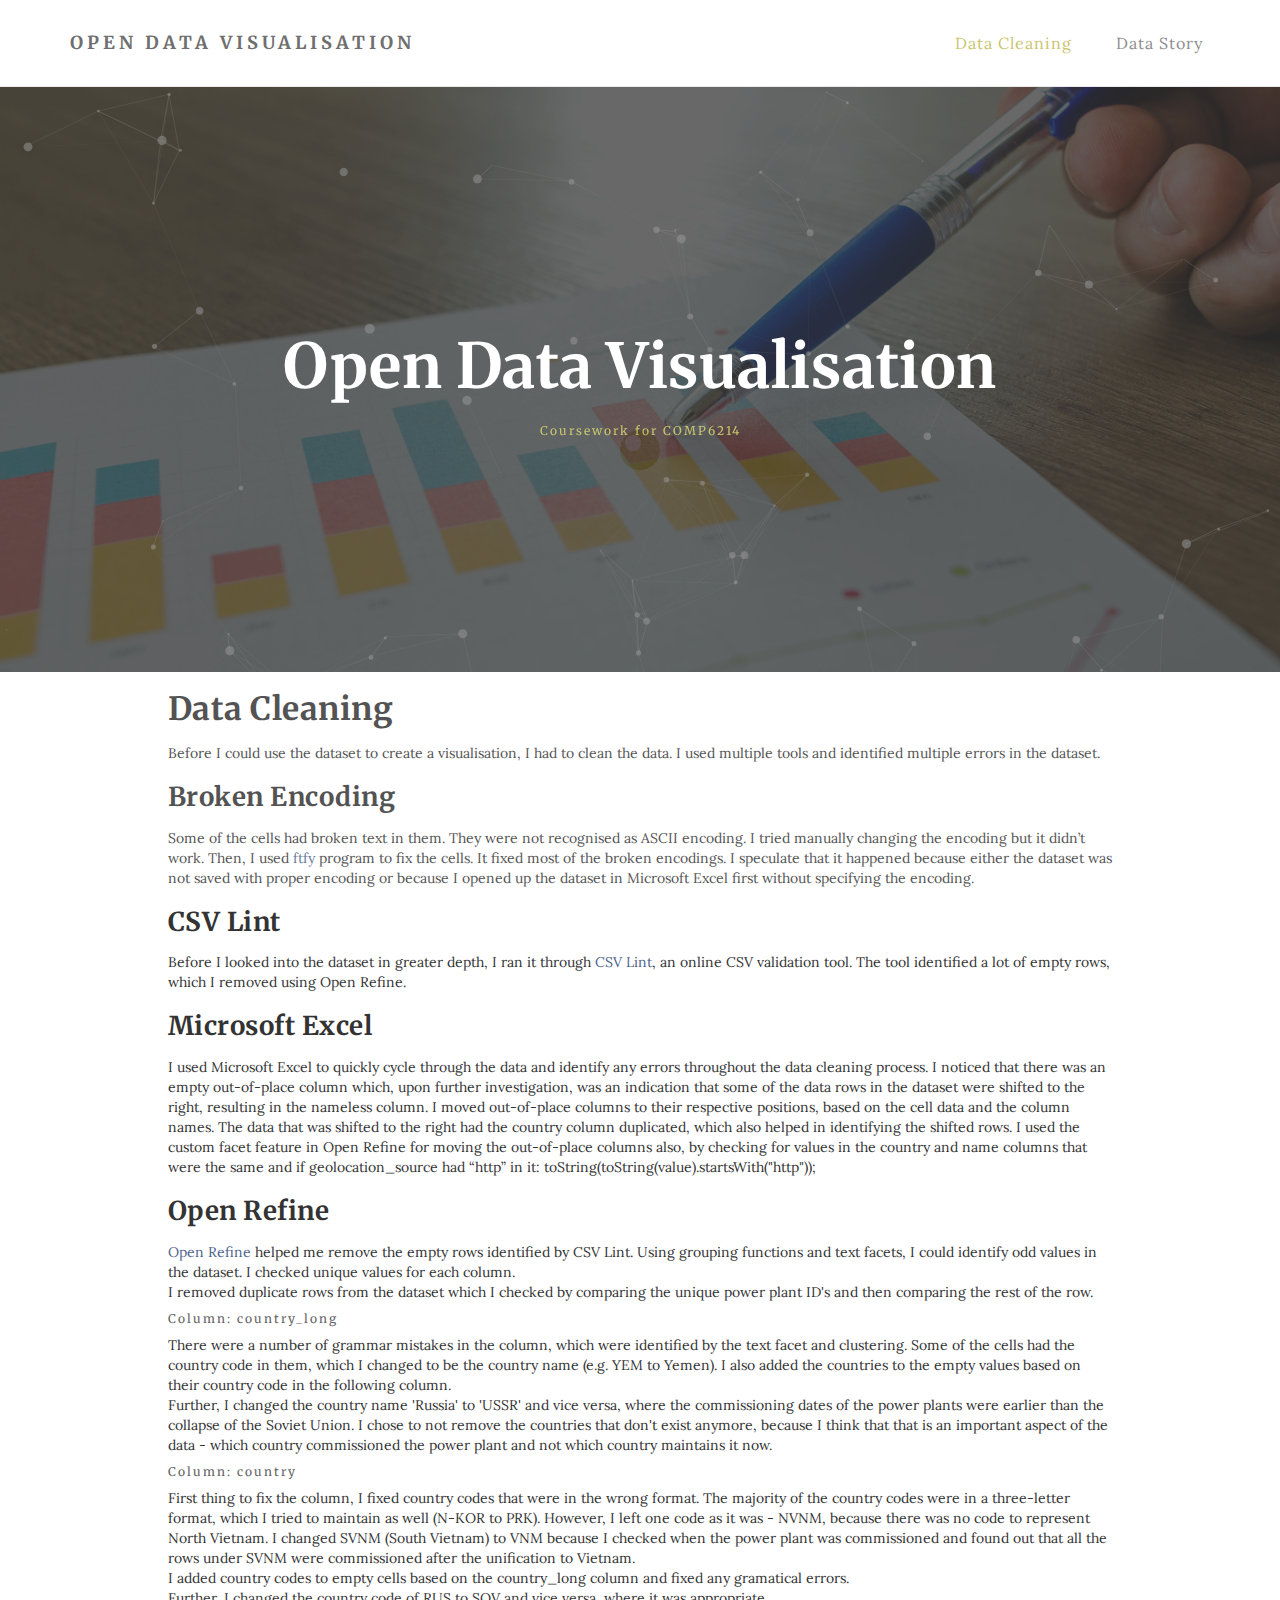
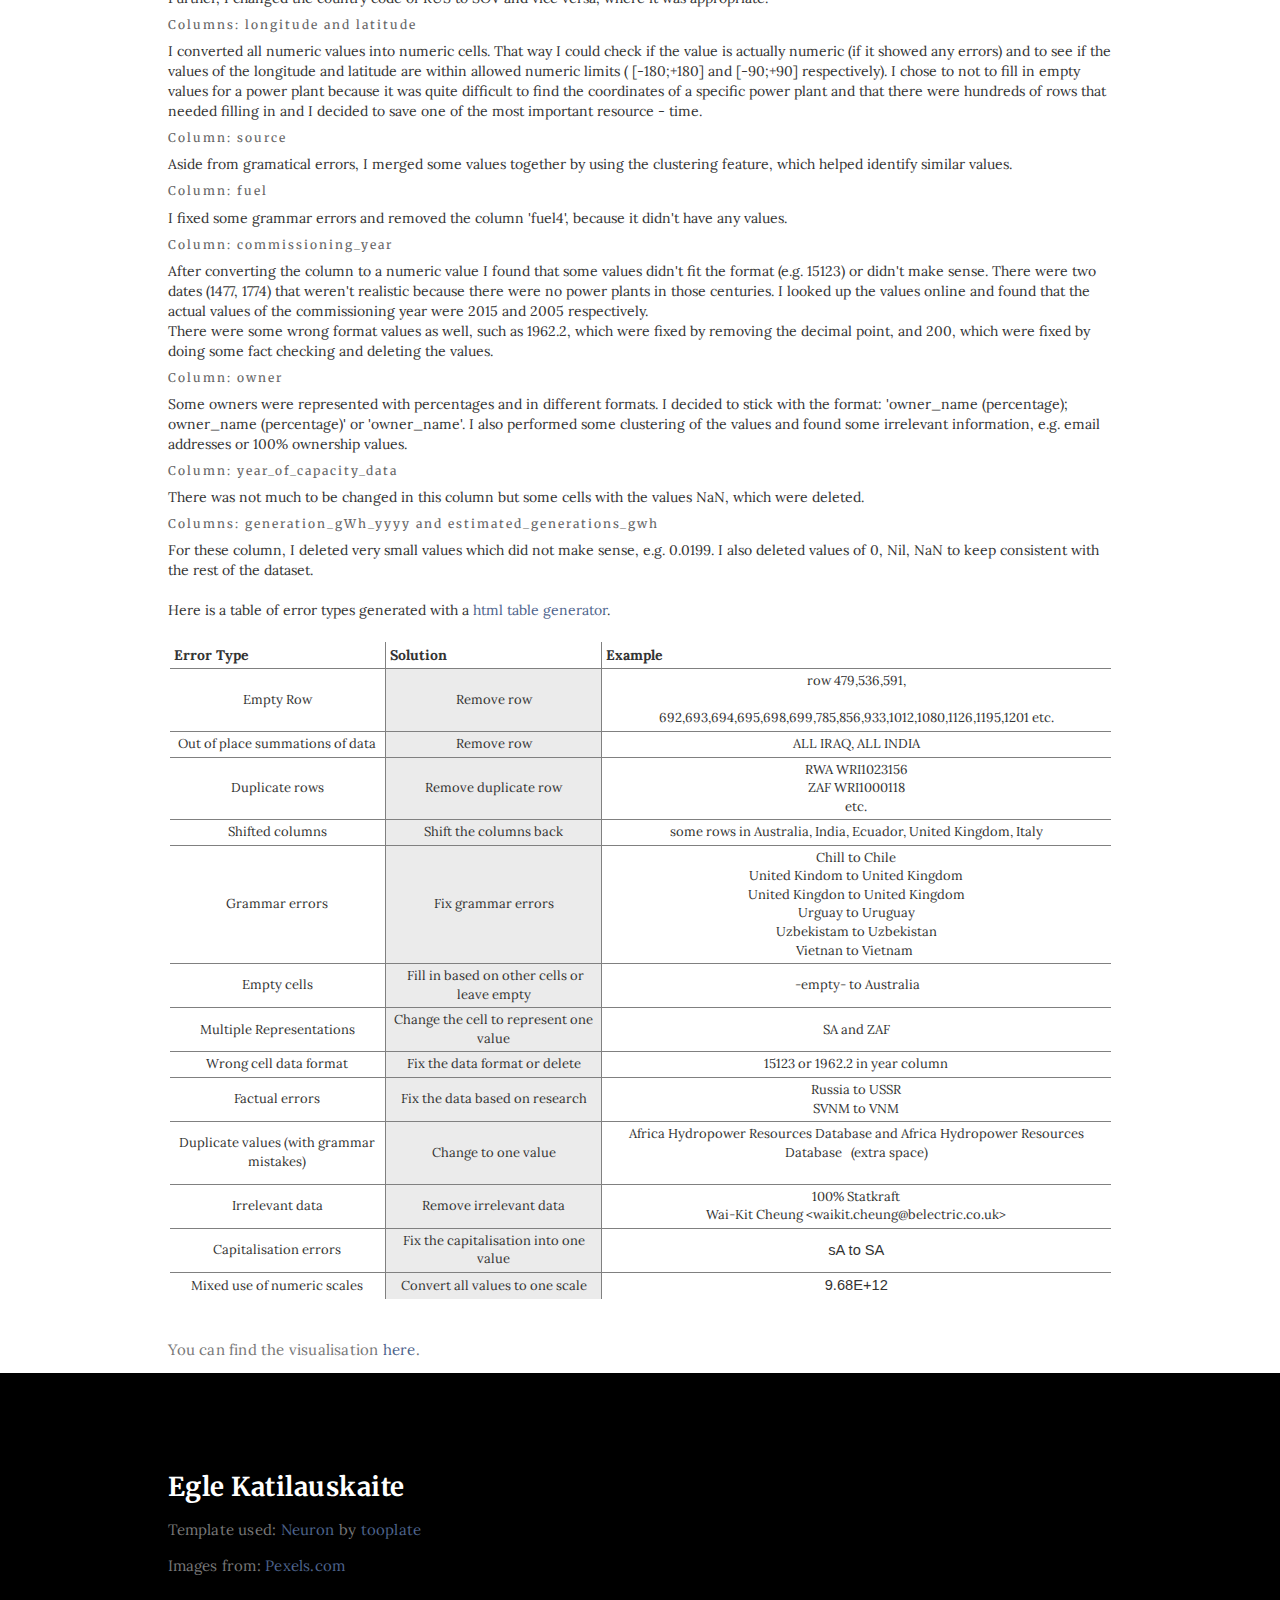
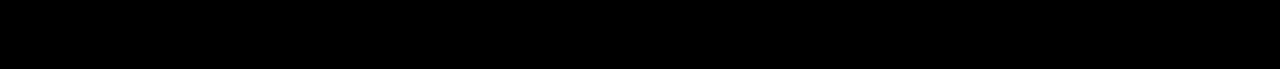
<file: index.html>
<!DOCTYPE html>
<html lang="en">
<head>

<meta charset="UTF-8">
<meta http-equiv="X-UA-Compatible" content="IE=Edge">
<meta name="description" content="">
<meta name="keywords" content="">
<meta name="author" content="">
<meta name="viewport" content="width=device-width, initial-scale=1, maximum-scale=1">

<title>Data Cleaning</title>
<!--

Template 2085 Neuron

http://www.tooplate.com/view/2085-neuron

-->
<link rel="stylesheet" href="css/bootstrap.min.css">
<link rel="stylesheet" href="css/font-awesome.min.css">

<!-- Main css -->
<link rel="stylesheet" href="css/style.css">

<link href="https://fonts.googleapis.com/css?family=Lora|Merriweather:300,400" rel="stylesheet">

</head>
<body>

<!-- PRE LOADER -->

<div class="preloader">
     <div class="sk-spinner sk-spinner-wordpress">
          <span class="sk-inner-circle"></span>
     </div>
</div>

<!-- Navigation section  -->

<div class="navbar navbar-default navbar-static-top" role="navigation">
     <div class="container">

          <div class="navbar-header">
               <button class="navbar-toggle" data-toggle="collapse" data-target=".navbar-collapse">
                    <span class="icon icon-bar"></span>
                    <span class="icon icon-bar"></span>
                    <span class="icon icon-bar"></span>
               </button>
               <a href="index.html" class="navbar-brand">Open Data Visualisation</a>
          </div>
          <div class="collapse navbar-collapse">
               <ul class="nav navbar-nav navbar-right">
                    <li class="active"><a href="index.html">Data Cleaning</a></li>
                    <li><a href="visualisation.html">Data Story</a></li>
               </ul>
          </div>

  </div>
</div>

<!-- Home Section -->
<section id="home" class="main-home parallax-section">
     <div class="overlay"></div>
     <div id="particles-js"></div>
     <div class="container">
          <div class="row">

               <div class="col-md-12 col-sm-12">
                    <h1>Open Data Visualisation</h1>
                    <h4>Coursework for COMP6214</h4>
               </div>

          </div>
     </div>
</section>



<!-- About Section -->

<section id="data-cleaning" name="data-cleaning">
     <div class="container">
          <div class="row">

               <div class="col-md-offset-1 col-md-10 col-sm-12">
                   

                    <h2>Data Cleaning</h2>

                    <div class="clearfix"></div>

                   
				Before I could use the dataset to create a visualisation, I had to clean the data. I used multiple tools and identified multiple errors in the dataset.	

                    <h3>Broken Encoding</h3>
                        Some of the cells had broken text in them. They were not recognised as ASCII encoding. I tried manually changing the encoding but it didn’t work. Then, I used <a href="https://ftfy.readthedocs.io/en/latest/">ftfy</a> program to fix the cells. It fixed most of the broken encodings.
                        I speculate that it happened because either the dataset was not saved with proper encoding or because I opened up the dataset in Microsoft Excel first without specifying the encoding.

                    <h3>CSV Lint</h3>
                    Before I looked into the dataset in greater depth, I ran it through <a href="https://csvlint.io/">CSV Lint</a>, an online CSV validation tool. The tool identified a lot of empty rows, which I removed using Open Refine.
                    
                    <h3>Microsoft Excel</h3>

                    I used Microsoft Excel to quickly cycle through the data and identify any errors throughout the data cleaning process. 
                    I noticed that there was an empty out-of-place column which, upon further investigation, was an indication that some of the data rows in the dataset were shifted to the right, resulting in the nameless column. I moved out-of-place columns to their respective positions, based on the cell data and the column names. The data that was shifted to the right had the country column duplicated, which also helped in identifying the shifted rows.
                    I used the custom facet feature in Open Refine for moving the out-of-place columns also, by checking for values in the country and name columns that were the same and if geolocation_source had “http” in it: 
                         toString(toString(value).startsWith("http"));

                    <h3>Open Refine</h3>
                    <a href="http://openrefine.org">Open Refine</a> helped me remove the empty rows identified by CSV Lint. 
                    Using grouping functions and text facets, I could identify odd values in the dataset. I checked unique values for each column. 

                    <br>

                    I removed duplicate rows from the dataset which I checked by comparing the unique power plant ID's and then comparing the rest of the row. 
                    
                    <h4>Column: country_long</h4>

                    There were a number of grammar mistakes in the column, which were identified by the text facet and clustering. Some of the cells had the country code in them, which I changed to be the country name (e.g. YEM to Yemen). I also added the countries to the empty values based on their country code in the following column.
                    <br>
                    Further, I changed the country name 'Russia' to 'USSR' and vice versa, where the commissioning dates of the power plants were earlier than the collapse of the Soviet Union.
                    I chose to not remove the countries that don't exist anymore, because I think that that is an important aspect of the data - which country commissioned the power plant and not which country maintains it now.

                    <h4>Column: country</h4>

                    First thing to fix the column, I fixed country codes that were in the wrong format. The majority of the country codes were in a three-letter format, which I tried to maintain as well (N-KOR to PRK). However, I left one code as it was - NVNM, because there was no code to represent North Vietnam. I changed SVNM (South Vietnam) to VNM because I checked when the power plant was commissioned and found out that all the rows under SVNM were commissioned after the unification to Vietnam. 
                    <br>
                    I added country codes to empty cells based on the country_long column and fixed any gramatical errors.
                    <br>
                    Further, I changed the country code of RUS to SOV and vice versa, where it was appropriate. 


                    <h4>Columns: longitude and latitude</h4>
                    
                    I converted all numeric values into numeric cells. That way I could check if the value is actually numeric (if it showed any errors) and to see if the values of the longitude and latitude are within allowed numeric limits ( [-180;+180] and [-90;+90] respectively).
                    I chose to not to fill in empty values for a power plant because it was quite difficult to find the coordinates of a specific power plant and that there were hundreds of rows that needed filling in and I decided to save one of the most important resource - time.

                    <h4>Column: source</h4>

                    Aside from gramatical errors, I merged some values together by using the clustering feature, which helped identify similar values. 
                    <h4>Column: fuel</h4>
                    I fixed some grammar errors and removed the column 'fuel4', because it didn't have any values.
                    <h4>Column: commissioning_year</h4>

                    After converting the column to a numeric value I found that some values didn't fit the format (e.g. 15123) or didn't make sense. 
                    There were two dates (1477, 1774) that weren't realistic because there were no power plants in those centuries. I looked up the values online and found that the actual values of the commissioning year were 2015 and 2005 respectively.
                    <br>
                    There were some wrong format values as well, such as 1962.2, which were fixed by removing the decimal point, and 200, which were fixed by doing some fact checking and deleting the values.
                    <h4>Column: owner</h4>

                    Some owners were represented with percentages and in different formats. I decided to stick with the format: 'owner_name (percentage); owner_name (percentage)' or 'owner_name'.
                    I also performed some clustering of the values and found some irrelevant information, e.g. email addresses or 100% ownership values.


                    <h4>Column: year_of_capacity_data</h4>
                    There was not much to be changed in this column but some cells with the values NaN, which were deleted.

                    <h4>Columns: generation_gWh_yyyy and estimated_generations_gwh</h4>

                    For these column, I deleted very small values which did not make sense, e.g. 0.0199. I also deleted values of 0, Nil, NaN to keep consistent with the rest of the dataset.
               
                    <br>
                    <br>
                    Here is a table of error types generated with a <a href="https://divtable.com/generator/">html table generator</a>.
    
                    <br>
                    <br>




                    <style type="text/css">
                    .tg  {border-collapse:collapse;border-spacing:0;}
                    .tg td{font-family:Arial, sans-serif;font-size:14px;padding:10px 5px;border-style:solid;border-width:1px;overflow:hidden;word-break:normal;border-color:black;}
                    .tg th{font-family:Arial, sans-serif;font-size:14px;font-weight:normal;padding:10px 5px;border-style:solid;border-width:1px;overflow:hidden;word-break:normal;border-color:black;}
                    .tg .tg-0lax{text-align:left;vertical-align:top}
                    </style>


               <table class="greyGridTable" style="width: 945.117px;">
               <tbody>
               <tr>
               <th class="tg-0lax" style="width: 217px;">Error Type</th>
               <th class="tg-0lax" style="width: 216px;">Solution</th>
               <th class="tg-0lax" style="width: 510.117px;">Example</th>
               </tr>
               <tr>
               <td class="tg-0lax" style="width: 217px;">Empty Row</td>
               <td class="tg-0lax" style="width: 216px;">Remove row</td>
               <td class="tg-0lax" style="width: 510.117px;">row 479,536,591,<br /><br /><span style="font-weight: normal;">692,693,694,695,698,699,785,856,933,1012,1080,1126,1195,1201 etc.</span></td>
               </tr>
               <tr>
               <td class="tg-0lax" style="width: 217px;">Out of place summations of data</td>
               <td class="tg-0lax" style="width: 216px;">Remove row</td>
               <td class="tg-0lax" style="width: 510.117px;">ALL IRAQ, ALL INDIA</td>
               </tr>
               <tr>
               <td class="tg-0lax" style="width: 217px;">Duplicate rows</td>
               <td class="tg-0lax" style="width: 216px;">Remove duplicate row</td>
               <td class="tg-0lax" style="width: 510.117px;"><span style="font-weight: normal; font-style: normal;">RWA WRI1023156</span><br /><span style="font-weight: normal; font-style: normal;">ZAF WRI1000118</span><br /><span style="font-weight: normal; font-style: normal;">etc.</span></td>
               </tr>
               <tr>
               <td class="tg-0lax" style="width: 217px;">Shifted columns</td>
               <td class="tg-0lax" style="width: 216px;">Shift the columns back</td>
               <td class="tg-0lax" style="width: 510.117px;"><span style="font-weight: normal;">some rows in Australia, India, Ecuador, United Kingdom, Italy</span></td>
               </tr>
               <tr>
               <td class="tg-0lax" style="width: 217px;">Grammar errors</td>
               <td class="tg-0lax" style="width: 216px;">Fix grammar errors</td>
               <td class="tg-0lax" style="width: 510.117px;">
               Chill to Chile<span data-ccp-props="{&quot;134233279&quot;:true,&quot;201341983&quot;:0,&quot;335559739&quot;:160,&quot;335559740&quot;:259}"> <br /></span>United Kindom to United Kingdom<br />United Kingdon to United Kingdom<span data-ccp-props="{&quot;134233279&quot;:true,&quot;201341983&quot;:0,&quot;335559739&quot;:160,&quot;335559740&quot;:259}"> <br /></span>Urguay to Uruguay<span data-ccp-props="{&quot;134233279&quot;:true,&quot;201341983&quot;:0,&quot;335559739&quot;:160,&quot;335559740&quot;:259}"> <br /></span>Uzbekistam to Uzbekistan<span data-ccp-props="{&quot;134233279&quot;:true,&quot;201341983&quot;:0,&quot;335559739&quot;:160,&quot;335559740&quot;:259}"> <br /></span>Vietnan to Vietnam<span data-ccp-props="{&quot;134233279&quot;:true,&quot;201341983&quot;:0,&quot;335559739&quot;:160,&quot;335559740&quot;:259}">&nbsp;</span>
               </td>
               </tr>
               <tr>
               <td class="tg-0lax" style="width: 217px;">Empty cells</td>
               <td class="tg-0lax" style="width: 216px;">&nbsp;Fill in based on other cells or leave empty</td>
               <td class="tg-0lax" style="width: 510.117px;">&nbsp;-empty- to Australia</td>
               </tr>
               <tr>
               <td class="tg-0lax" style="width: 217px;">Multiple Representations</td>
               <td class="tg-0lax" style="width: 216px;">Change the cell to represent one value</td>
               <td class="tg-0lax" style="width: 510.117px;">SA and ZAF</td>
               </tr>
               <tr>
               <td class="tg-0lax" style="width: 217px;">Wrong cell data format</td>
               <td class="tg-0lax" style="width: 216px;">Fix the data format or delete</td>
               <td class="tg-0lax" style="width: 510.117px;">15123 or 1962.2 in year column</td>
               </tr>
               <tr>
               <td class="tg-0lax" style="width: 217px;">Factual errors</td>
               <td class="tg-0lax" style="width: 216px;">Fix the data based on research</td>
               <td class="tg-0lax" style="width: 510.117px;">
               Russia to USSR<br />SVNM to VNM
               </td>
               </tr>
               <tr>
               <td class="tg-0lax" style="width: 217px;">Duplicate values (with grammar mistakes)</td>
               <td class="tg-0lax" style="width: 216px;">Change to one value</td>
               <td class="tg-0lax" style="width: 510.117px;">
               Africa Hydropower Resources Database<span data-ccp-props="{&quot;134233279&quot;:true,&quot;201341983&quot;:0,&quot;335559739&quot;:160,&quot;335559740&quot;:259}"> and </span>Africa Hydropower Resources Database&nbsp;&nbsp; (extra space)<span data-ccp-props="{&quot;134233279&quot;:true,&quot;201341983&quot;:0,&quot;335559739&quot;:160,&quot;335559740&quot;:259}"><br /></span>
               <span data-ccp-props="{&quot;134233279&quot;:true,&quot;201341983&quot;:0,&quot;335559739&quot;:160,&quot;335559740&quot;:259}">&nbsp;</span>
               </td>
               </tr>
               <tr>
               <td class="tg-0lax" style="width: 217px;">Irrelevant data</td>
               <td class="tg-0lax" style="width: 216px;">Remove irrelevant data</td>
               <td class="tg-0lax" style="width: 510.117px;">
               100% Statkraft<br/>
               Wai-Kit Cheung &lt;waikit.cheung@belectric.co.uk&gt;
               </td>
               </tr>
               <tr>
               <td class="tg-0lax" style="width: 217px;">Capitalisation errors</td>
               <td class="tg-0lax" style="width: 216px;">Fix the capitalisation into one value</td>
               <td class="tg-0lax" style="width: 510.117px;">
               <span class="TextRun  BCX2 SCXW145143233" lang="EN-US" style="font-size: 11pt; font-family: Calibri, Calibri_MSFontService, sans-serif; line-height: 19.425px;" xml:lang="EN-US"><span class="NormalTextRun  BCX2 SCXW145143233" style="background-color: inherit;">sA to SA</span></span>
               </td>
               </tr>
               <tr>
               <td class="tg-0lax" style="width: 217px;">Mixed use of numeric scales</td>
               <td class="tg-0lax" style="width: 216px;">Convert all values to one scale</td>
               <td class="tg-0lax" style="width: 510.117px;">
               <span class="TextRun  BCX2 SCXW145143233" lang="EN-US" style="font-size: 11pt; font-family: Calibri, Calibri_MSFontService, sans-serif; line-height: 19.425px;" xml:lang="EN-US"><span class="NormalTextRun  BCX2 SCXW145143233" style="background-color: inherit;">9.68E+12</span></span>
               </td>
               </tr>
               </tbody>
               </table>
               <p>&nbsp;</p>


               <p>You can find the visualisation <a href="visualisation.html">here</a>.</p>
               </div>

          </div>
     </div>
</section>

<!-- Footer Section -->


<footer>
     <div class="container">
          <div class="row">

               <div class="col-md-5 col-md-offset-1 col-sm-6">
                    <h3>Egle Katilauskaite</h3>
                    <p>Template used: <a href="https://www.free-css.com/free-css-templates/page237/neuron">Neuron</a> by <a href="https://www.pexels.com/">tooplate</a></p>
                    <p>Images from: <a href="https://www.pexels.com/">Pexels.com</a></p>
               </div>
              
          </div>
     </div>
</footer>

<!-- Back top -->
<a href="#back-top" class="go-top"><i class="fa fa-angle-up"></i></a>

<!-- SCRIPTS -->

<script src="js/jquery.js"></script>
<script src="js/jquery.parallax.js"></script>
<script src="js/bootstrap.min.js"></script>
<script src="js/particles.min.js"></script>
<script src="js/app.js"></script>
<script src="js/jquery.parallax.js"></script>
<script src="js/smoothscroll.js"></script>
<script src="js/custom.js"></script>

</body>
</html>
</file>
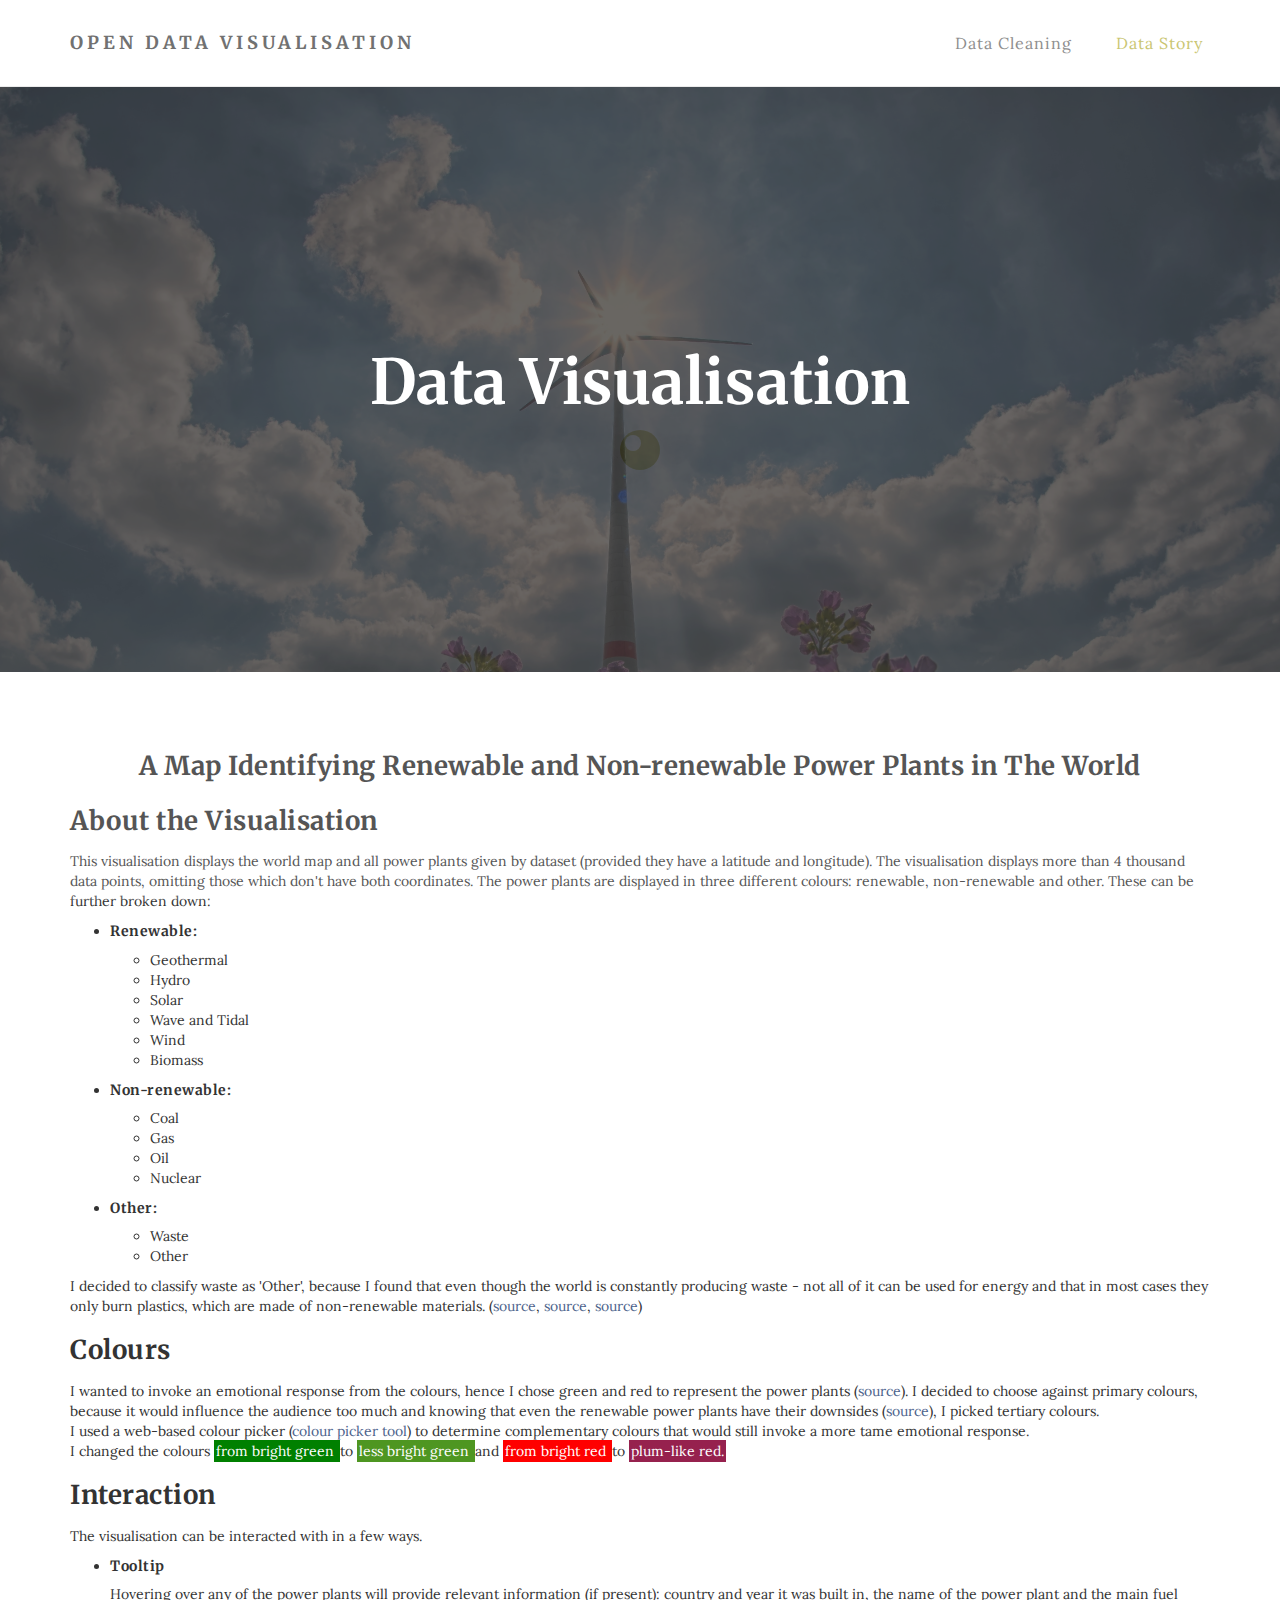
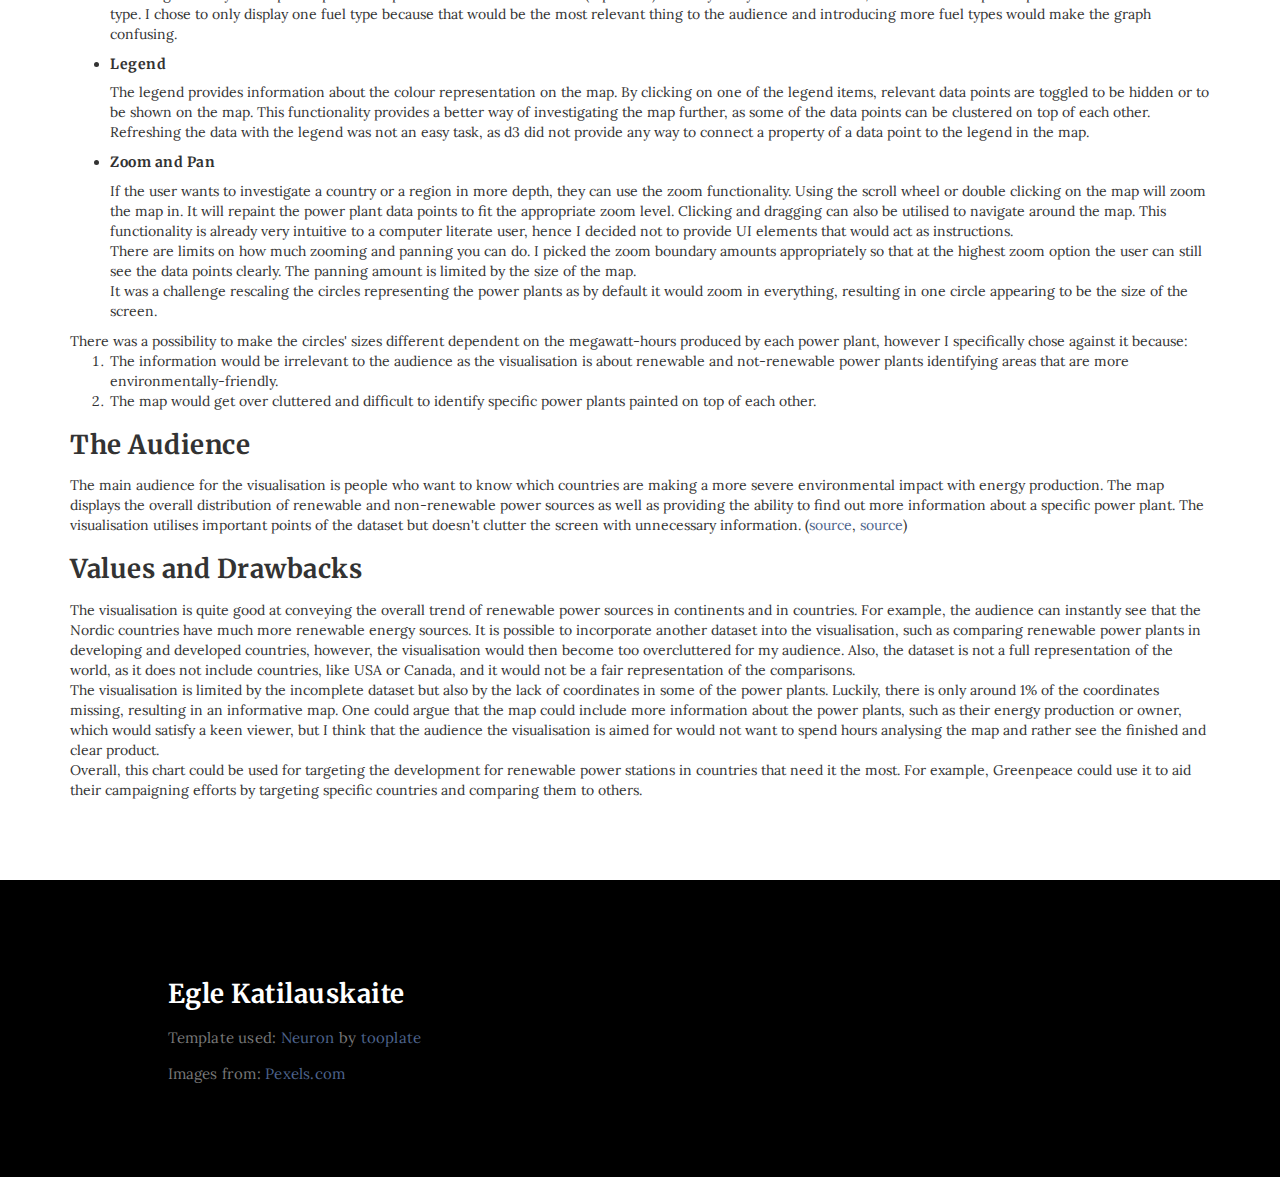
<file: visualisation.html>
<!DOCTYPE html>
<html lang="en">
<head>

<meta charset="UTF-8">
<meta http-equiv="X-UA-Compatible" content="IE=Edge">
<meta name="description" content="">
<meta name="keywords" content="">
<meta name="author" content="">
<meta name="viewport" content="width=device-width, initial-scale=1, maximum-scale=1">

<title>Data Story</title>
<!--

Template 2085 Neuron

http://www.tooplate.com/view/2085-neuron

-->


 <script src="https://d3js.org/d3.v4.min.js"></script>
 <script src="js/topojson.js"></script>
 <script src="js/d3-legend.min.js"></script>



<link rel="stylesheet" href="css/bootstrap.min.css">
<link rel="stylesheet" href="css/font-awesome.min.css">
<!-- Main css -->
<link rel="stylesheet" href="css/style.css">
<link rel="stylesheet" href="css/visualisation.css">

<link href="https://fonts.googleapis.com/css?family=Lora|Merriweather:300,400" rel="stylesheet">

</head>
<body>

<!-- PRE LOADER -->

<div class="preloader">
     <div class="sk-spinner sk-spinner-wordpress">
          <span class="sk-inner-circle"></span>
     </div>
</div>

<!-- Navigation section  -->

<div class="navbar navbar-default navbar-static-top" role="navigation">
     <div class="container">

          <div class="navbar-header">
               <button class="navbar-toggle" data-toggle="collapse" data-target=".navbar-collapse">
                    <span class="icon icon-bar"></span>
                    <span class="icon icon-bar"></span>
                    <span class="icon icon-bar"></span>
               </button>
               <a href="index.html" class="navbar-brand">Open Data Visualisation</a>
          </div>
          <div class="collapse navbar-collapse">
               <ul class="nav navbar-nav navbar-right">
                    <li><a href="index.html">Data Cleaning</a></li>
                    <li class="active"><a href="visualisation.html">Data Story</a></li>
               </ul>
          </div>

  </div>
</div>

<!-- Home Section -->

<section id="home" class="main-single-post parallax-section">
     <div class="overlay"></div>
     <div class="container">
          <div class="row">

               <div class="col-md-12 col-sm-12">
                    <h1>Data Visualisation</h1>
               </div>

          </div>
     </div>
</section>

<!-- Blog Single Post Section -->

<section id="blog-single-post">
     <div class="container">
        
        <h3 style="text-align:center">A Map Identifying Renewable and Non-renewable Power Plants in The World</h2>
          <div id="d3-visualisation">
          

          </div>
          <h3>About the Visualisation</h3>
          

          This visualisation displays the world map and all power plants given by dataset (provided they have a latitude and longitude). The visualisation displays more than 4 thousand data points, omitting those which don't have both coordinates. The power plants are displayed in three different colours: renewable, non-renewable and other. These can be further broken down:
          <ul>
               <li>
                    <h5>Renewable:</h5>
                    <ul>
                         <li>Geothermal</li>
                         <li>Hydro</li>
                         <li>Solar</li>
                         <li>Wave and Tidal</li>
                         <li>Wind</li>
                         <li>Biomass</li>
                    </ul>
               </li>

                <li>
                    <h5>Non-renewable:</h5>
                    <ul>
                         <li>Coal</li>
                         <li>Gas</li>
                         <li>Oil</li>
                         <li>Nuclear</li>
                    </ul>
               </li>

               <li>
                    <h5>Other:</h5>
                    <ul>
                         <li>Waste</li>
                         <li>Other</li>
                    </ul>
               </li>

          </ul>
          I decided to classify waste as 'Other', because I found that even though the world is constantly producing waste - not all of it can be used for energy and that in most cases they only burn plastics, which are made of non-renewable materials. (<a href = "https://zerowasteeurope.eu/2015/08/is-waste-a-source-of-renewable-energy/">source</a>, <a href = "https://www.plasticsmakeitpossible.com/about-plastics/types-of-plastics/what-are-plastics/">source</a>, <a href = "https://www.renewableenergyworld.com/ugc/articles/2009/09/is-wastetoenergy-renewable.html">source</a>)

          <h3>Colours</h3>

          I wanted to invoke an emotional response from the colours, hence I chose green and red to represent the power plants (<a href="https://pdfs.semanticscholar.org/4711/624c0f72d8c85ea6813b8ec5e8abeedfb616.pdf">source</a>). 
          I decided to choose against primary colours, because it would influence the audience too much and knowing that even the renewable power plants have their downsides (<a href="https://corporate.vattenfall.com/about-energy/pros-and-cons-of-energy-sources/">source</a>), I picked tertiary colours.
          <br>
          I used a web-based colour picker (<a href="https://www.sessions.edu/color-calculator/">colour picker tool</a>) to determine complementary colours that would still invoke a more tame emotional response. 
          <br>
          I changed the colours 
          <span class="colorSpan" style="background-color: #008000; ">from bright green  </span>  to <span class="colorSpan" style="background-color: #4e9621">less bright green </span> and
          <span class="colorSpan" style="background-color: #FF0000">from bright red </span>  to <span class="colorSpan" style="background-color: #96214e; color: white">plum-like red.</span>

          <div>
               

          </div>






          <h3>Interaction</h3>

          The visualisation can be interacted with in a few ways.

          <ul>
               <li><h5>Tooltip</h5>
                Hovering over any of the power plants will provide relevant information (if present): country and year it was built in, the name of the power plant and the main fuel type. I chose to only display one fuel type because that would be the most relevant thing to the audience and introducing more fuel types would make the graph confusing.</li>
               <li><h5>Legend</h5>
                The legend provides information about the colour representation on the map. By clicking on one of the legend items, relevant data points are toggled to be hidden or to be shown on the map. This functionality provides a better way of investigating the map further, as some of the data points can be clustered on top of each other. Refreshing the data with the legend was not an easy task, as d3 did not provide any way to connect a property of a data point to the legend in the map.
                </li>
               <li><h5>Zoom and Pan</h5>
               If the user wants to investigate a country or a region in more depth, they can use the zoom functionality. Using the scroll wheel or double clicking on the map will zoom the map in. It will repaint the power plant data points to fit the appropriate zoom level. Clicking and dragging can also be utilised to navigate around the map. This functionality is already very intuitive to a computer literate user, hence I decided not to provide UI elements that would act as instructions. 
               <br>There are limits on how much zooming and panning you can do. I picked the zoom boundary amounts appropriately so that at the highest zoom option the user can still see the data points clearly. The panning amount is limited by the size of the map. 
               <br>It was a challenge rescaling the circles representing the power plants as by default it would zoom in everything, resulting in one circle appearing to be the size of the screen.
               </li>
          </ul>
          There was a possibility to make the circles' sizes different dependent on the megawatt-hours produced by each power plant, however I specifically chose against it because:
          <ol>
           <li>The information would be irrelevant to the audience as the visualisation is about renewable and not-renewable power plants identifying areas that are more environmentally-friendly. </li>
           <li>The map would get over cluttered and difficult to identify specific power plants painted on top of each other.</li>
          </ol>
          <h3>The Audience</h3>
          The main audience for the visualisation is people who want to know which countries are making a more severe environmental impact with energy production. The map displays the overall distribution of renewable and non-renewable power sources as well as providing the ability to find out more information about a specific power plant. The visualisation utilises important points of the dataset but doesn't clutter the screen with unnecessary information. (<a href="https://www.semanticscholar.org/paper/A-Taxonomy-of-Clutter-Reduction-for-Information-Ellis-Dix/1901b3a9b66cbd2d3705175a37e17b49516c9647">source</a>, <a href="https://www.semanticscholar.org/paper/Clutter-Reduction-in-Multi-Dimensional-Data-Using-Peng-Ward/85bd1bb8727a64d5a32f5f258eb42aa6476e6980">source</a>)


          <h3>Values and Drawbacks</h3>
          The visualisation is quite good at conveying the overall trend of renewable power sources in continents and in countries. For example, the audience can instantly see that the Nordic countries have much more renewable energy sources. It is possible to incorporate another dataset into the visualisation, such as comparing renewable power plants in developing and developed countries, however, the visualisation would then become too overcluttered for my audience. Also, the dataset is not a full representation of the world, as it does not include countries, like USA or Canada, and it would not be a fair representation of the comparisons.
          <br>
          The visualisation is limited by the incomplete dataset but also by the lack of coordinates in some of the power plants. Luckily, there is only around 1% of the coordinates missing, resulting in an informative map.
          One could argue that the map could include more information about the power plants, such as their energy production or owner, which would satisfy a keen viewer, but I think that the audience the visualisation is aimed for would not want to spend hours analysing the map and rather see the finished and clear product.
          <br>
          Overall, this chart could be used for targeting the development for renewable power stations in countries that need it the most. For example, Greenpeace could use it to aid their campaigning efforts by targeting specific countries and comparing them to others.


<br>
            
     </div>
</section>

<!-- Footer Section -->


<footer>
     <div class="container">
          <div class="row">

               <div class="col-md-5 col-md-offset-1 col-sm-6">
                    <h3>Egle Katilauskaite</h3>
                    <p>Template used: <a href="https://www.free-css.com/free-css-templates/page237/neuron">Neuron</a> by <a href="https://www.pexels.com/">tooplate</a></p>
                    <p>Images from: <a href="https://www.pexels.com/">Pexels.com</a></p>
               </div>
              
          </div>
     </div>
</footer>

<!-- Back top -->
<a href="#back-top" class="go-top"><i class="fa fa-angle-up"></i></a>

<!-- SCRIPTS -->

<script src="js/jquery.js"></script>
<script src="js/bootstrap.min.js"></script>
<script src="js/jquery.parallax.js"></script>
<script src="js/custom.js"></script>
<script src="js/visualisation.js"></script>


</body>
</html>
</file>
<file: css/style.css>
/*

Template 2085 Neuron

http://www.tooplate.com/view/2085-neuron

*/

body {
		background: #ffffff;
    font-family: 'Lora', serif;
    font-style: normal;
		font-weight: 300;
    overflow-x: hidden;
}


/*---------------------------------------
    Typorgraphy              
-----------------------------------------*/

h1,h2,h3,h4,h5,h6 {
  font-family: 'Merriweather', serif;
  font-style: normal;
  font-weight: bold;
  letter-spacing: 0.5px;
}

h1 {
    font-size: 62px;
    padding-bottom: 14px;
    margin-bottom: 0px;
}

h2 {
  font-size: 32px;
}

h2,h3 {
  padding-bottom: 6px;
}

h3 {
  font-size: 26px;
}

h4 {
  color: #666;
  font-size: 12px;
  font-weight: normal;
  letter-spacing: 2px;
}

p {
    color: #777;
    font-size: 15px;
    font-weight: 300;
    line-height: 26px;
    letter-spacing: 0.2px;
}

.btn-success:focus {
  background-color: #000;
  border-color: transparent;
}


/*---------------------------------------
    General               
-----------------------------------------*/

html{
  -webkit-font-smoothing: antialiased;
}

a {
  color: #4d638c;
  -webkit-transition: 0.5s;
  -o-transition: 0.5s;
  transition: 0.5s;
  text-decoration: none !important;
}
a:hover, a:active, a:focus {
  color: #4d638c;
  outline: none;
}

* {
  -webkit-box-sizing: border-box;
  -moz-box-sizing: border-box;
  box-sizing: border-box;
}

*:before,
*:after {
  -webkit-box-sizing: border-box;
  -moz-box-sizing: border-box;
  box-sizing: border-box;
}

#about, 
#gallery,
#contact,
#blog, 
#blog-single-post {
  padding-top: 60px;
  padding-bottom: 80px;
}

.main-about,
.main-single-post,
.main-gallery,
.main-contact {
  height: 65vh;
}

.overlay {
  background: rgba(0,0,0,0.7 );
  width: 100%;
  height: 100vh;
  position: absolute;
  top: 0;
  left: 0;
  right: 0;
  bottom: 0;
}

.parallax-section {
  background-attachment: fixed !important;
  background-size: cover !important;
  overflow: hidden;
}


/*---------------------------------------
    Preloader section              
-----------------------------------------*/

.preloader {
  position: fixed;
  top: 0;
  left: 0;
  width: 100%;
  height: 100%;
  z-index: 99999;
  display: flex;
  flex-flow: row nowrap;
  justify-content: center;
  align-items: center;
  background: none repeat scroll 0 0 #ffffff;
}

.sk-spinner-wordpress.sk-spinner {
  background-color: #bfba55;
  width: 40px;
  height: 40px;
  border-radius: 40px;
  position: relative;
  -webkit-animation: sk-innerCircle 1s linear infinite;
  animation: sk-innerCircle 1s linear infinite; 
}

.sk-spinner-wordpress .sk-inner-circle {
  display: block;
  background-color: #ffffff;
  width: 16px;
  height: 16px;
  position: absolute;
  border-radius: 8px;
  top: 5px;
  left: 5px; 
}

@-webkit-keyframes sk-innerCircle {
  0% {
    -webkit-transform: rotate(0);
            transform: rotate(0); }

  100% {
    -webkit-transform: rotate(360deg);
            transform: rotate(360deg); } }

@keyframes sk-innerCircle {
  0% {
    -webkit-transform: rotate(0);
            transform: rotate(0); }

  100% {
    -webkit-transform: rotate(360deg);
            transform: rotate(360deg); } }



/*---------------------------------------
    Main Navigation             
-----------------------------------------*/

.navbar-default {
    background: #ffffff;
    margin: 0 !important;
    padding: 18px 0;
}

.navbar-default .navbar-brand {
  color: #555;
  font-family: 'Merriweather', serif;
  font-weight: bold;
  text-transform: uppercase;
  letter-spacing: 4px;
  margin: 0;
}

.navbar-default .navbar-nav li a {
    color: #777;
    font-size: 16px;
    letter-spacing: 1px;
    -webkit-transition: all 0.4s ease-in-out;
    transition: all 0.4s ease-in-out;
    padding-right: 22px;
    padding-left: 22px;
}

.navbar-default .navbar-nav > li a:hover {
    color: #bfba55 !important;
}

.navbar-default .navbar-nav > li > a:hover,
.navbar-default .navbar-nav > li > a:focus {
    color: #606066;
    background-color: transparent;
}

.navbar-default .navbar-nav li a:hover,
 .navbar-default .navbar-nav .active > a {
    color: #bfba55;
  }

.navbar-default .navbar-nav > .active > a,
.navbar-default .navbar-nav > .active > a:hover,
.navbar-default .navbar-nav > .active > a:focus {
    color: #bfba55;
    background-color: transparent;
}

.navbar-default .navbar-toggle {
     border: none;
     padding-top: 10px;
  }

.navbar-default .navbar-toggle .icon-bar {
    background: #bfba55;
    border-color: transparent;
  }

.navbar-default .navbar-toggle:hover,
.navbar-default .navbar-toggle:focus { 
  background-color: transparent;
}



/*---------------------------------------
    Home section              
-----------------------------------------*/

#home {
    background-size: cover;
    background-position: center center;
    color: #ffffff;
    display: -webkit-box;
    display: -webkit-flex;
     display: -ms-flexbox;
    display: flex;
    -webkit-box-align: center;
    -webkit-align-items: center;
    -ms-flex-align: center;
     align-items: center;
    position: relative;
    text-align: center;
}

.main-home {
  background: url('../images/stock-graph.jpg') no-repeat;
  height: 65vh;
}

.main-about {
  background: url('../images/about-bg.jpg') no-repeat;
}

.main-single-post {
  background: url('../images/wind-farm.jpg') no-repeat;
}

.main-gallery {
  background: url('../images/gallery-bg.jpg') no-repeat;
}

.main-contact {
  background: url('../images/contact-bg.jpg') no-repeat;
}

#particles-js {
  position: absolute;
  width: 100%;
  height: 100vh;
  top: 0;
  left: 0;
}

#home h4 {
  color: #bfba55;
}

#home .btn {
  background: #ffffff;
  border: 2px solid #ffffff;
  border-radius: 100px;
  color: #444;
  font-family: 'Merriweather', serif;
  font-size: 10px;
  font-weight: bold;
  letter-spacing: 2px;
  text-transform: uppercase;
  padding: 13px 22px;
  margin-top: 42px;
  transition: all 0.4s ease-in-out;
}

#home .btn:hover {
  background: transparent;
  border-color: #ffffff;
  color: #ffffff;
}



/*---------------------------------------
   About section              
-----------------------------------------*/

#about .col-md-6 {
  padding-top: 22px;
  padding-bottom: 32px;
}

#about .col-md-6 img {
  padding: 22px 0px 22px 22px;
}

#about .col-md-4 {
  padding-bottom: 32px;
}

#about .col-md-4 img {
  padding-top: 12px;
}



/*---------------------------------------
   Gallery section              
-----------------------------------------*/

#gallery span {
  display: block;
  padding-bottom: 32px;
}

#gallery .col-md-6 {
  padding-left: 0px;
  padding-right: 0px;
}

#gallery .gallery-thumb {
  background-color: #ffffff;
  box-shadow: 0px 1px 2px 0px rgba(90, 91, 95, 0.15);
  cursor: pointer;
  display: block;
  position: relative;
  top: 0px;
  transition: all 0.4s ease-in-out;
}

#gallery .gallery-thumb:hover {
  box-shadow: 0px 16px 22px 0px rgba(90, 91, 95, 0.3);
  top: -5px;
}

#gallery .gallery-thumb img {
  width: 100%;
}

#gallery .col-md-12 p {
  padding-top: 22px;
  text-align: center;
}



/*---------------------------------------
   Contact section              
-----------------------------------------*/

#contact .col-md-4 {
  padding-left: 0px;
}

#contact .col-md-12 {
  padding-left: 0;
}

#contact form {
  padding-top: 32px;
}

#contact .form-control {
  border: 2px solid #f0f0f0;
  box-shadow: none;
  margin-top: 10px;
  margin-bottom: 10px;
  transition: all 0.4s ease-in-out;
}

#contact .form-control:hover {
  border-color: #555;
}

#contact input {
  height: 50px;
}

#contact input[type="submit"] {
  background: #bfba55;
  border-radius: 100px;
  border: none;
  color: #ffffff;
  font-weight: bold;
  transition: all 0.4s ease-in-out;
}

#contact input[type="submit"]:hover {
  background: #333;
}



/*---------------------------------------
   Blog section              
-----------------------------------------*/

.blog-post-thumb {
  border-bottom: 1px solid #f0f0f0;
  padding-top: 32px;
  padding-bottom: 62px;
  margin-bottom: 32px;
}

.blog-post-thumb:last-child {
  border-bottom: 0px;
  padding-bottom: 32px;
  margin-bottom: 0px;
}

.blog-post-image,
.blog-post-video {
  padding-top: 22px;
  padding-bottom: 22px;
  width: 100%;
}

#about img,
.blog-post-image img {
  border-radius: 1px;
}

.blog-post-title a {
  color: #222;
}

.blog-post-title a:hover {
  color: #bfba55;
}

.blog-post-format {
  padding-bottom: 22px;
}

.blog-post-format span {
  letter-spacing: 0.5px;
  padding-right: 12px;
}

.blog-post-format span a {
  color: #333;
}

.blog-post-format span img {
  display: inline-block;
  width: 42px;
  margin-right: 4px;
}

.blog-post-des blockquote {
  margin: 22px;
}

.blog-post-des .btn {
  border-radius: 100px;
  color: #777;
  font-weight: bold;
  letter-spacing: 1px;
  padding: 14px 28px;
  margin-top: 26px;
  transition: all 0.4s ease-in-out;
}

.blog-post-des .btn:hover {
  background: #bfba55;
  border-color: transparent;
  color: #ffffff;
}

.blog-author {
  border-top: 1px solid #f0f0f0;
  border-bottom: 1px solid #f0f0f0;
  padding-top: 32px;
  padding-bottom: 32px;
  margin-top: 42px;
  margin-bottom: 42px;
}

.blog-author .media img {
  display: inline-block;
  width: 90px;
  margin-right: 12px;
}

.blog-author .media a,
.blog-comment .media h3 {
  color: #444;
  font-size: 18px;
  letter-spacing: 1px;
}

.blog-comment {
  border-bottom: 1px solid #f0f0f0;
  padding-bottom: 32px;
  margin-bottom: 42px;
}

.blog-comment .media:nth-child(2) {
  padding-top: 22px;
}

.blog-comment .media img {
  width: 82px;
  margin-right: 12px;
}

.blog-comment .media h3 {
  display: inline-block;
  padding-right: 14px;
}


.blog-comment-form h3 {
  padding-bottom: 18px;
}

#about .col-md-6, #about .col-md-4,
.blog-comment-form .col-md-4 {
  padding-left: 0px;
}

.blog-comment-form .form-control {
  box-shadow: none;
  border: 2px solid #f0f0f0;
  margin-top: 10px;
  margin-bottom: 10px;
  transition: all 0.4s ease-in-out;
}

.blog-comment-form .form-control:hover {
  border-color: #555;
}

.blog-comment-form input {
  height: 45px;
}

.blog-comment-form input[type="submit"] {
  background: #bfba55;
  border-radius: 100px;
  border: none;
  color: #ffffff;
  font-weight: bold;
  transition: all 0.4s ease-in-out;
}

.blog-comment-form input[type="submit"]:hover {
  background: #333;
  border-color: transparent;
  color: #ffffff;
}



/*---------------------------------------
   Blog Single Post section              
-----------------------------------------*/

#blog-single-post .blog-single-post-image {
  padding-top: 22px;
}

#blog-single-post .blog-single-post-image .col-md-4 {
  padding-left: 0px;
  padding-right: 0px;
  padding-bottom: 22px;
}

#blog-single-post .blog-single-post-image img {
  border-radius: 1px;
  padding-right: 12px;
}

#blog-single-post .blog-post-des h3 {
  padding-top: 16px;
}



/*---------------------------------------
   Footer section              
-----------------------------------------*/

footer {
    background: #000;
    color: #ffffff;
    padding: 80px 0px;
    position: relative;
}

footer .col-md-4 .fa {
  color: #ffffff;
  padding-right: 8px;
}

footer hr {
  border-color: #121212;
  margin-top: 62px;
  margin-bottom: 42px;
}

footer .footer-copyright {
  padding-top: 12px;
}



/* Back top */
.go-top {
  background-color: #ffffff;
  box-shadow: 1px 1.732px 12px 0px rgba( 0, 0, 0, .14 ), 1px 1.732px 3px 0px rgba( 0, 0, 0, .12 );
  transition : all 1s ease;
  bottom: 2em;
  right: 2em;
  color: #333;
  font-size: 24px;
  display: none;
  position: fixed;
  text-decoration: none;
  width: 40px;
  height: 40px;
  line-height: 38px;
  text-align: center;
  border-radius: 100%;
}

.go-top:hover {
    background: #bfba55;
    color: #ffffff;
}



/*---------------------------------------
   Social icon             
-----------------------------------------*/

.social-icon {
    position: relative;
    padding: 0;
    margin: 0;
    text-align: center;
}

.social-icon li {
    display: inline-block;
    list-style: none;
}

.social-icon li a {
    border: 2px solid #292929;
    color: #292929;
    border-radius: 100px;
    cursor: pointer;
    font-size: 16px;
    text-decoration: none;
    transition: all 0.4s ease-in-out;
    width: 50px;
    height: 50px;
    line-height: 50px;
    text-align: center;
    vertical-align: middle;
    position: relative;
    margin: 22px 12px 10px 12px;
}

.social-icon li a:hover {
    border-color: #bfba55;
    color: #bfba55;
    transform: scale(1.1);
}



/*---------------------------------------
   Mobile Responsive         
-----------------------------------------*/

@media (max-width: 980px) {

  .main-about,
  .main-single-post,  
  .main-gallery,
  .main-contact {
    height: 35vh;
  }

}


@media (max-width: 768px) {

  h1 {
    font-size: 52px;
  }

  h2 {
    font-size: 26px;
  }

  #about .col-md-6 img {
    padding-left: 0px;
  }

  #blog-single-post .blog-single-post-image img {
    padding-bottom: 22px;
  }

  footer .col-md-4 {
    padding-top: 22px;
  }

}


@media (max-width: 650px) {

  h1 {
    font-size: 42px;
  }

  #about, #gallery,
  #contact,
  #blog, #blog-single-post {
    padding-top: 60px;
    padding-bottom: 60px;
  }

}
table.greyGridTable {
  border: 2px solid #FFFFFF;
  width: 100%;
  text-align: center;
  border-collapse: collapse;
}
table.greyGridTable td, table.greyGridTable th {
  border: 1px solid grey;
  padding: 3px 4px;
}
table.greyGridTable tbody td {
  font-size: 13px;
}
table.greyGridTable td:nth-child(even) {
  background: #EBEBEB;
}
table.greyGridTable thead {
  background: #FFFFFF;
  border-bottom: 4px solid #333333;
}
table.greyGridTable thead th {
  font-size: 15px;
  font-weight: bold;
  color: #333333;
  text-align: center;
  border-left: 2px solid #333333;
}
table.greyGridTable thead th:first-child {
  border-left: none;
}

table.greyGridTable tfoot {
  font-size: 14px;
  font-weight: bold;
  color: #333333;
  border-top: 4px solid #333333;
}
table.greyGridTable tfoot td {
  font-size: 14px;
}
</file>
<file: css/visualisation.css>
.country{
	fill:#ccc;
	stroke: #333;
	stroke-width: 0.5;
}


div.tooltip {	
    position: relative;	
    margin-left: auto;
    bottom: 250px;
    text-align: center;			
    width: 40%;					
    padding: 2px;				
    font-family: 'Lora', serif;
    font-style: normal;
    font-size: 20px;			
    pointer-events: none;	

    background:rgba(0,0,0,0.9);
	border:1px solid grey;
	border-radius:5px;	
	color: white !important;
}

.legendOrdinal {
	font-family: 'Lora', serif;
    font-style: normal;
    font-size: 20px;
    cursor: pointer;
}


.colorSpan {
	padding: 2px;
	color: white;
}

#visualisation {
    width: 100%;
    height: 100%;
}
</file>
